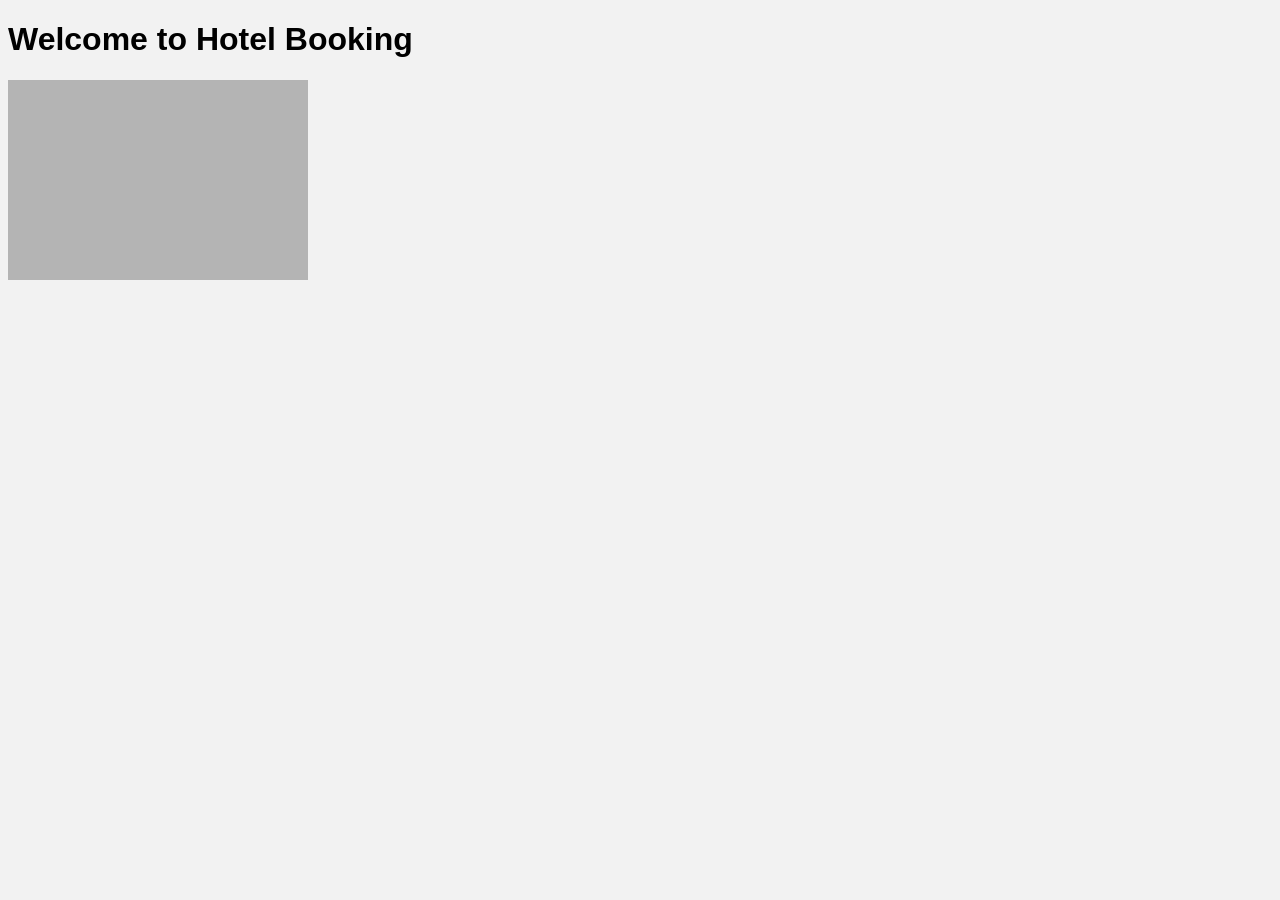
<file: index.html>
<!DOCTYPE html>
<html>
<head>
  <title>Hotel Booking</title>
  <link rel="stylesheet" href="style.css">
</head>
<body>
  <h1>Welcome to Hotel Booking</h1>
  <img src="hotel.jpg" alt="Hotel Image" width="300">
  <script src="script.js"></script>
</body>
</html>
</file>
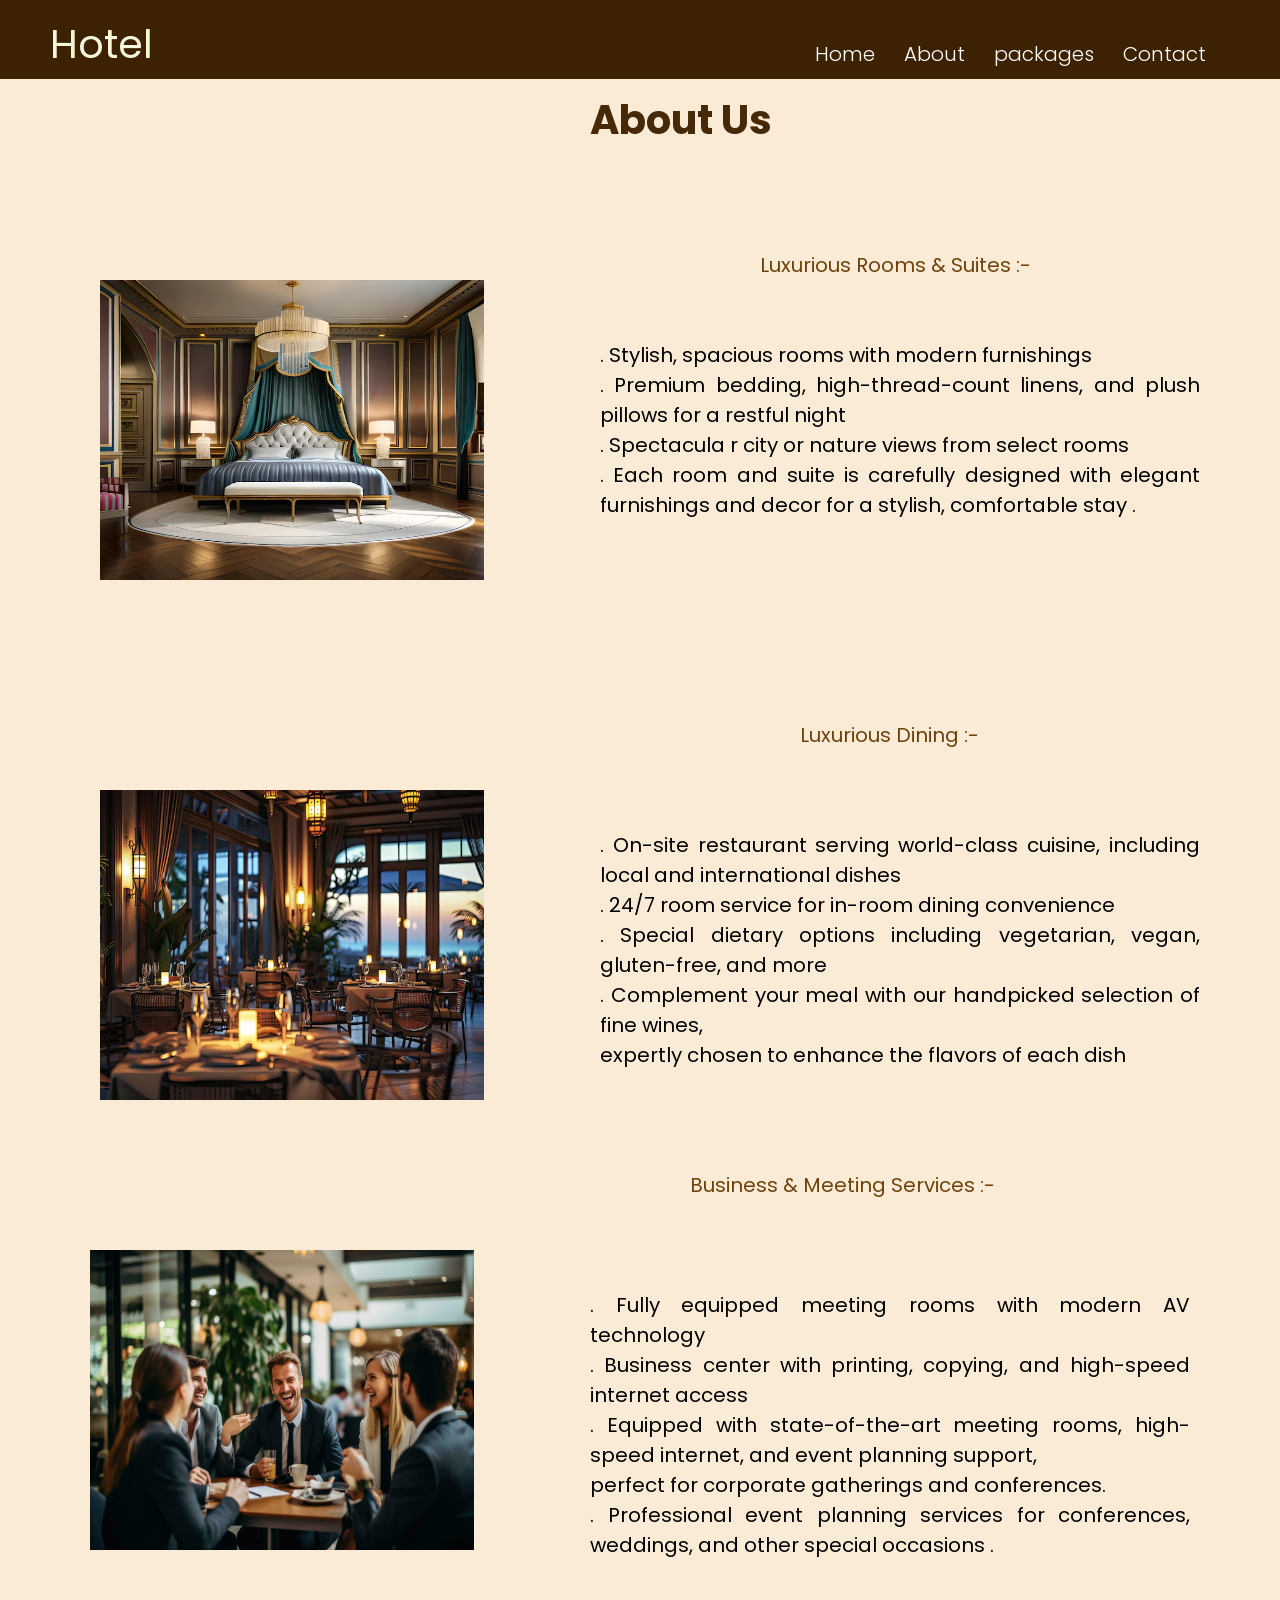
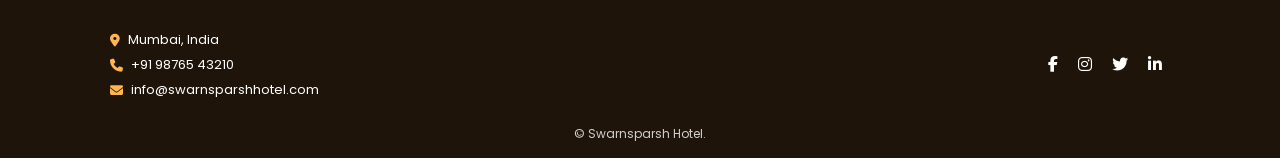
<file: project/about.html>
<html lang="en">
<head>
    <meta charset="UTF-8">
    <meta name="viewport" content="width=device-width, initial-scale=1.0">
    <title>Document</title>
    <link rel="preconnect" href="https://fonts.gstatic.com" crossorigin>
    <link href="https://fonts.googleapis.com/css2?family=Poppins:ital,wght@0,100;0,200;0,300;0,400;0,500;0,600;0,700;0,800;0,900;1,100;1,200;1,300;1,400;1,500;1,600;1,700;1,800;1,900&display=swap" rel="stylesheet">
    <link rel="stylesheet" href="https://cdnjs.cloudflare.com/ajax/libs/font-awesome/6.1.1/css/all.min.css" integrity="sha512-KfkfwYDsLkIlwQp6LFnl8zNdLGxu9YAA1QvwINks4PhcElQSvqcyVLLD9aMhXd13uQjoXtEKNosOWaZqXgel0g==" crossorigin="anonymous" referrerpolicy="no-referrer" /> 
</head>
    <link rel="stylesheet" href="./about.css">
</head>
<body>
    <section class="header">
        <nav class="navbar">
            <div class="logo">
                <h1>Hotel</h1>
            </div>
            <div class="link">
                <a href="./home.html">Home</a>
                <a href="./about.html">About</a>
                <a href="./package.html">packages</a>
                <a href="./contact.html">Contact</a>
            </div>
        </nav>
    </section>
    <section class="about">

    <div id="us">
        <h1>About Us</h1>
        <img src="./img/ar1.avif" alt="" height="300px" width="30%">
       
         <h3>Luxurious Rooms & Suites :-</h3> 
         <br><br><br>
         <p>
         . Stylish, spacious rooms with modern furnishings<br>
         . Premium bedding, high-thread-count linens, and plush pillows for a restful night<br>
         . Spectacula   r city or nature views from select rooms<br>
         . Each room and suite is carefully designed with elegant furnishings and decor for a stylish, comfortable stay .<br>
    
        </p>
    </div>
    <div id="us2">
        <img src="./img/ar2.avif" alt="" height="310px" width="30%">
        <h3> Luxurious Dining :-</h3>
        <br><br><br>
        <p>
         <br>
          . On-site restaurant serving world-class cuisine, including local and international dishes<br>
          . 24/7 room service for in-room dining convenience<br>
          .  Special dietary options including vegetarian, vegan, gluten-free, and more<br>
          . Complement your meal with our handpicked selection of fine wines,<br>
           expertly chosen to enhance the flavors of each dish<br>
        </p>
    </div>
    <div id="us3">
          <img src="./img/ar3.jpg" alt="" height="300px" width="30%">
          <h3>Business & Meeting Services :-</h3>
          <p>
              .  Fully equipped meeting rooms with modern AV technology<br>
              .  Business center with printing, copying, and high-speed internet access<br>
              .  Equipped with state-of-the-art meeting rooms, high-speed internet, and event planning support,<br> perfect for corporate gatherings and conferences.<br>
              .   Professional event planning services for conferences, weddings, and other special occasions .<br>
          </p>
    </div>
</section>

 <!-- Footer Section -->
 <footer class="footer">
    <div class="footer-container">
        <div class="footer-info">
            <p><i class="fas fa-map-marker-alt"></i> Mumbai, India</p>
            <p><i class="fas fa-phone"></i> +91 98765 43210</p>
            <p><i class="fas fa-envelope"></i> info@swarnsparshhotel.com</p>
        </div>
        <div class="footer-social">
            <a href="#"><i class="fab fa-facebook-f"></i></a>
            <a href="#"><i class="fab fa-instagram"></i></a>
            <a href="#"><i class="fab fa-twitter"></i></a>
            <a href="#"><i class="fab fa-linkedin-in"></i></a>
        </div>
    </div>
    <p class="footer-bottom">© <span id="year"></span> Swarnsparsh Hotel.</p>
</footer>

</body>
</html>
</file>
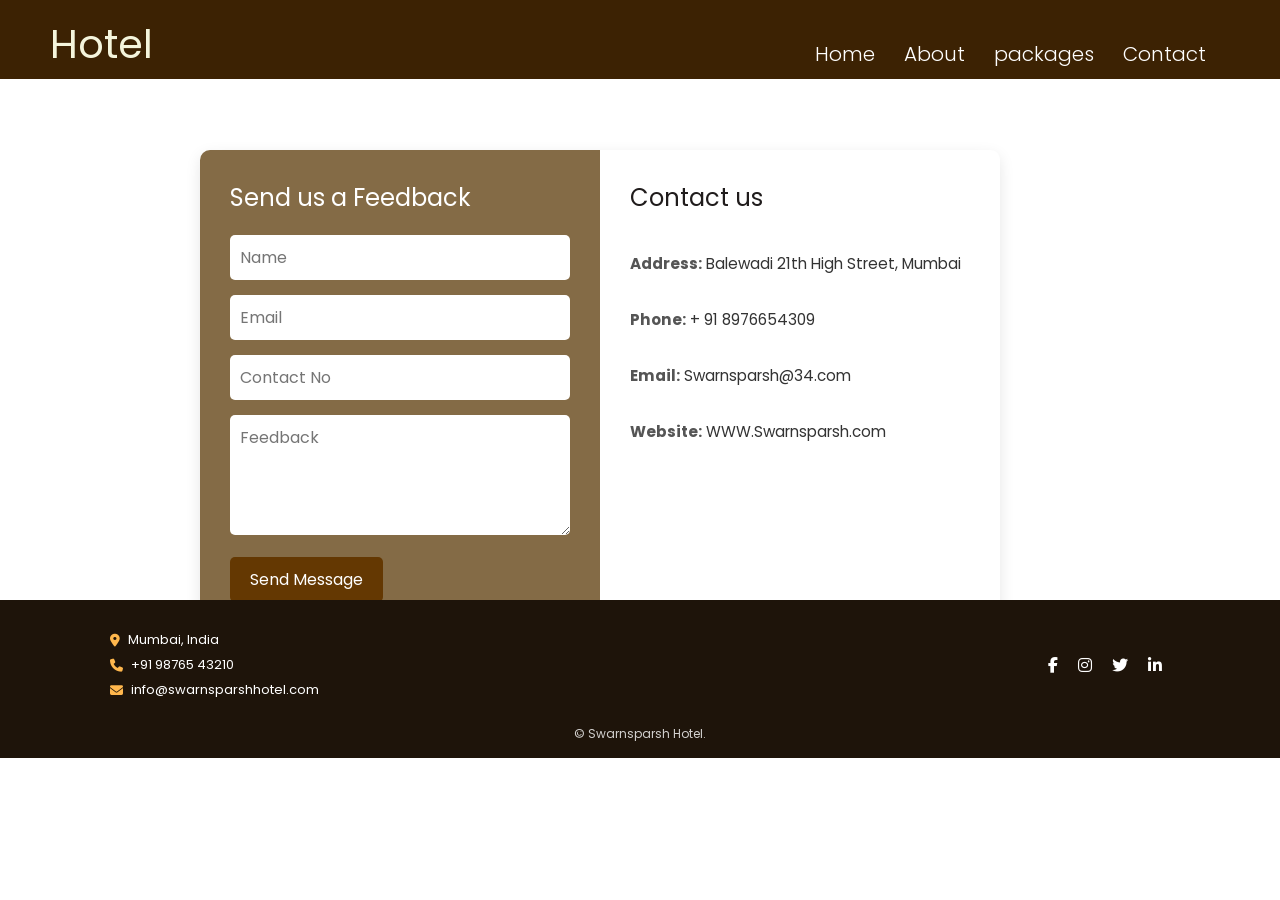
<file: project/contact.html>
<!DOCTYPE html>
<html lang="en">
<head>
    <meta charset="UTF-8">
    <meta name="viewport" content="width=device-width, initial-scale=1.0">
    <title>Contact Form with Overlay</title>
    <link rel="preconnect" href="https://fonts.gstatic.com" crossorigin>
    <link href="https://fonts.googleapis.com/css2?family=Poppins:ital,wght@0,100;0,200;0,300;0,400;0,500;0,600;0,700;0,800;0,900;1,100;1,200;1,300;1,400;1,500;1,600;1,700;1,800;1,900&display=swap" rel="stylesheet">
    <link rel="stylesheet" href="https://cdnjs.cloudflare.com/ajax/libs/font-awesome/6.1.1/css/all.min.css" integrity="sha512-KfkfwYDsLkIlwQp6LFnl8zNdLGxu9YAA1QvwINks4PhcElQSvqcyVLLD9aMhXd13uQjoXtEKNosOWaZqXgel0g==" crossorigin="anonymous" referrerpolicy="no-referrer" /> 
</head>
    <link rel="stylesheet" href="contact.css">
</head>
<body>  

   <section class="header">

        <nav class="navbar">
            <div class="logo">
                <h1>Hotel</h1>
            </div>
            <div class="link">
                <a href="./home.html">Home</a>
                <a href="./about.html">About</a>
                <a href="./package.html">packages</a>
                <a href="./contact.html">Contact</a>
            </div>
        </nav>
    </section>
    <div class="contact-container">
        <div class="contact-form">
            <h2>Send us a Feedback</h2>
            <form action="#" method="post">
                <input type="text" placeholder="Name" required>
                <input type="email" placeholder="Email" required>
                <input type="text" placeholder="Contact No" required>
                <textarea rows="4" placeholder="Feedback" required></textarea>
                <button type="submit">Send Message</button>
            </form>
        </div>
        <div class="contact-info">
            <h2>Contact us</h2>
            <BR>
            <ul>
                <li><strong>Address:</strong>  Balewadi 21th High Street, Mumbai</li><br>
                <li><strong>Phone:</strong> + 91 8976654309</li><br>
                <li><strong>Email:</strong> Swarnsparsh@34.com</li><br>
                <li><strong>Website:</strong> WWW.Swarnsparsh.com</li><br>
            </ul>
        </div>
    </div>


    <script>
        document.addEventListener("DOMContentLoaded", function() {
            const form = document.querySelector("form");

            form.addEventListener("submit", function(event) {
                event.preventDefault(); // Prevent default form submission

                alert("Your feedback has been successfully submitted!"); // Show the alert dialog
                form.reset(); // Reset the form fields after submission (optional)
            });
        });
    </script>


 <!-- Footer Section -->
 <footer class="footer">
    <div class="footer-container">
        <div class="footer-info">
            <p><i class="fas fa-map-marker-alt"></i> Mumbai, India</p>
            <p><i class="fas fa-phone"></i> +91 98765 43210</p>
            <p><i class="fas fa-envelope"></i> info@swarnsparshhotel.com</p>
        </div>
        <div class="footer-social">
            <a href="#"><i class="fab fa-facebook-f"></i></a>
            <a href="#"><i class="fab fa-instagram"></i></a>
            <a href="#"><i class="fab fa-twitter"></i></a>
            <a href="#"><i class="fab fa-linkedin-in"></i></a>
        </div>
    </div>
    <p class="footer-bottom">© <span id="year"></span> Swarnsparsh Hotel.</p>
</footer>

</body>
</html>
</file>
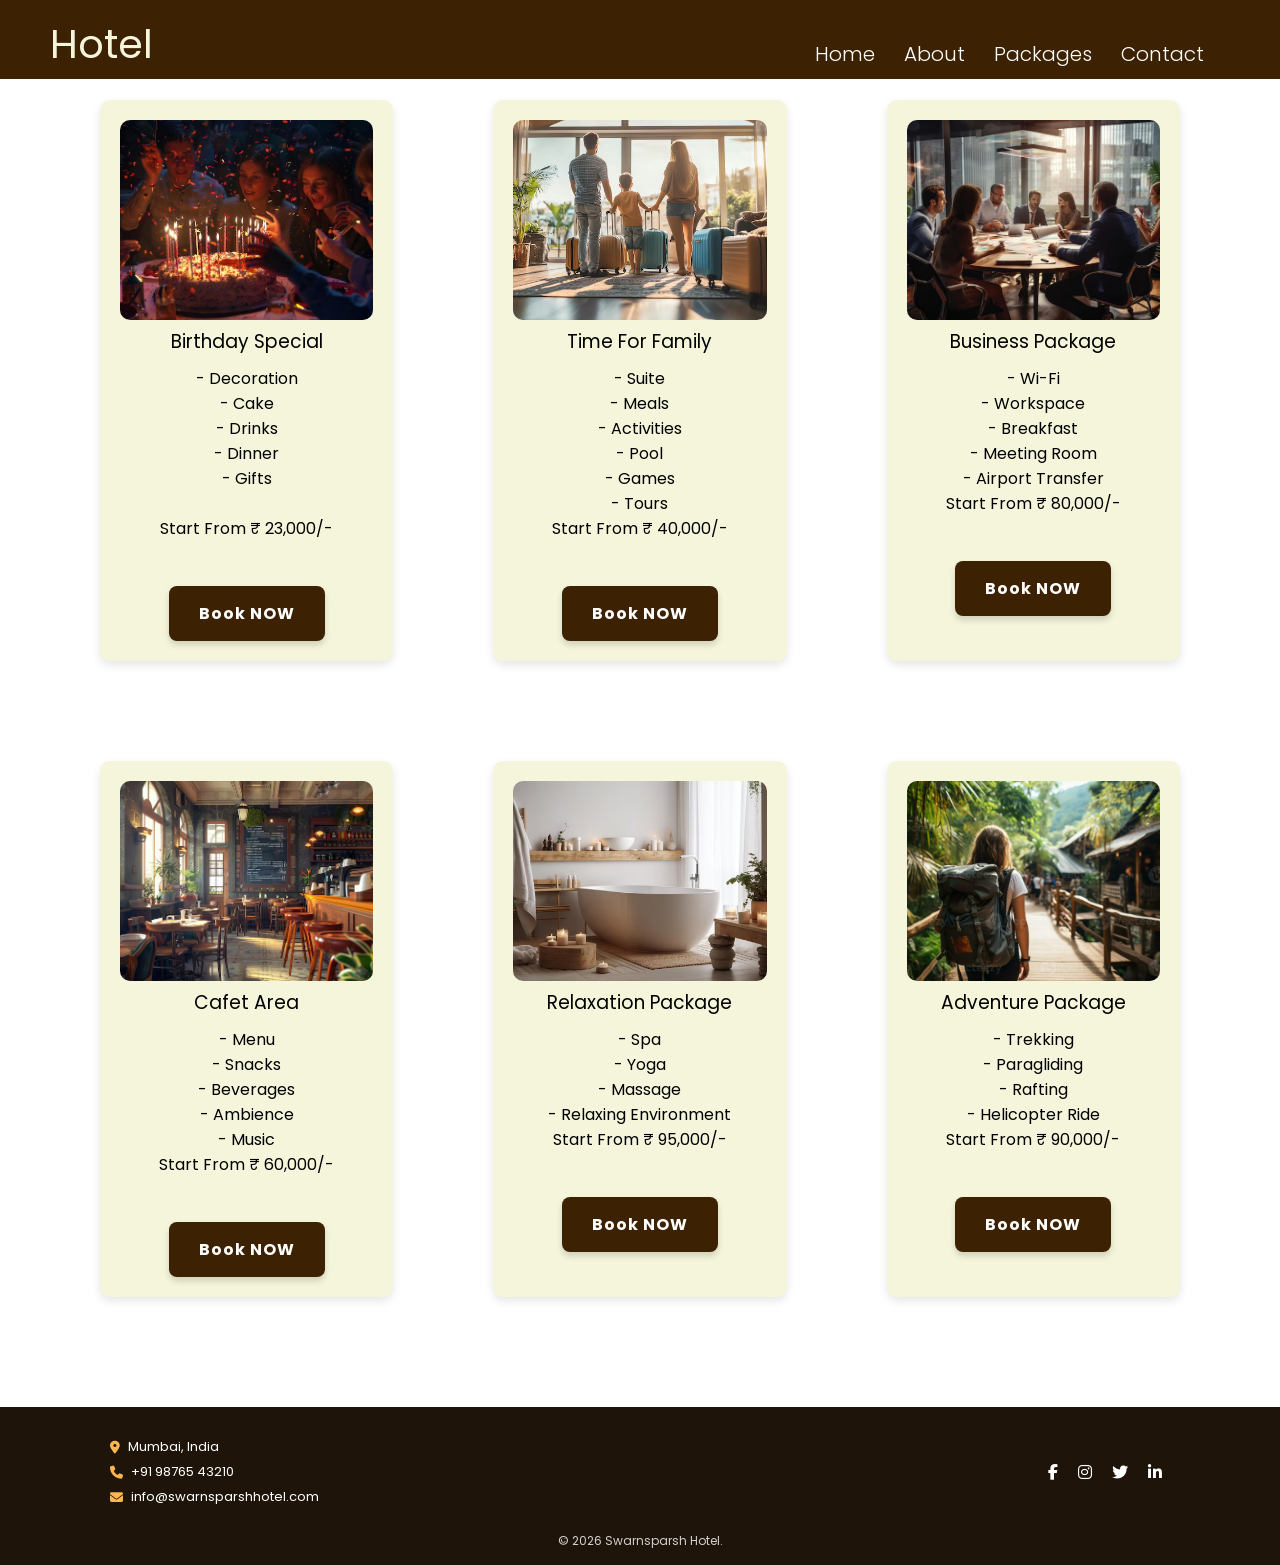
<file: project/package.html>
<!DOCTYPE html>
<html lang="en">

<head>
    <meta charset="UTF-8">
    <meta name="viewport" content="width=device-width, initial-scale=1.0">
    <title>Hotel Services</title>
    <link rel="stylesheet" href="package.css">
    <link rel="preconnect" href="https://fonts.gstatic.com" crossorigin>
    <link href="https://fonts.googleapis.com/css2?family=Poppins:ital,wght@0,100;0,200;0,300;0,400;0,500;0,600;0,700;0,800;0,900;1,100;1,200;1,300;1,400;1,500;1,600;1,700;1,800;1,900&display=swap" rel="stylesheet">
    
        <!-- Font Awesome CDN Link -->
        <link rel="stylesheet" href="https://cdnjs.cloudflare.com/ajax/libs/font-awesome/6.4.2/css/all.min.css">
</head>

<body>
    <section class="header">
        <nav class="navbar">
            <div class="logo">
                <h1>Hotel</h1>
            </div>
            <div class="link">
                <a href="./home.html">Home</a>
                <a href="./about.html">About</a>
                <a href="./package.html">Packages</a>
                <a href="./contact.html">Contact</a>
            </div>
        </nav>
    </section>

    <!--<section class="services">
        <div class="heading">
            <h1>Services</h1>
        </div>-->

        <section class="package-cards">
            <!-- First Card -->
            <article class="card">
                <img src="./img/img5.avif" alt="Birthday Special" height="200px" width="300px">
                <h1>Birthday Special</h1>
                <p>
                    - Decoration<br>
                    - Cake<br>
                    - Drinks<br>
                    - Dinner<br>
                    - Gifts<br><br>
                    Start From ₹ 23,000/-
                </p>
                <br>
                <button class="book-now" data-service="Birthday Special">Book NOW</button>
            </article>

            <!-- Second Card -->
            <article class="card">
                <img src="./img/img2.avif" alt="Time For Family" height="200px" width="300px">
                <h1>Time For Family</h1>
                <p>
                    - Suite<br>
                    - Meals<br>
                    - Activities<br>
                    - Pool<br>
                    - Games<br>
                    - Tours<br>
                    Start From ₹ 40,000/-
                </p>
                <br>
                <button class="book-now" data-service="Time For Family">Book NOW</button>
            </article>

             <!-- Third Card -->
             <article class="card">
                <img src="./img/img4.avif" alt="Business Package" height="200px" width="300px">
                <h1>Business Package</h1>
                <p>
                    - Wi-Fi<br>
                    - Workspace<br>
                    - Breakfast<br>
                    - Meeting Room<br>
                    - Airport Transfer<br>
                    Start From ₹ 80,000/-
                </p>
                <br>
                <button class="book-now" data-service="Business Package">Book NOW</button>
            </article>

            <!-- Fourth Card -->
            <article class="card">
                <img src="./img/img3.avif" alt="Cafet Area" height="200px" width="300px">
                <h1>Cafet Area</h1>
                <p>
                    - Menu<br>
                    - Snacks<br>
                    - Beverages<br>
                    - Ambience<br>
                    - Music<br>
                    Start From ₹ 60,000/-
                </p>
                <br>
                <button class="book-now" data-service="Cafet Area">Book NOW</button>
            </article>

            <!-- Fifth Card -->
            <article class="card">
                <img src="./img/c11.avif" alt="Relaxation Package" height="200px" width="300px">
                <h1>Relaxation Package</h1>
                <p>
                    - Spa<br>
                    - Yoga<br>
                    - Massage<br>
                    - Relaxing Environment<br>
                    Start From ₹ 95,000/-
                </p>
                <br>
                <button class="book-now" data-service="Relaxation Package">Book NOW</button>
            </article>

            <!-- Sixth Card -->
            <article class="card">
                <img src="./img/c2.jpg" alt="Adventure Package" height="200px" width="300px">
                <h1>Adventure Package</h1>
                <p>
                    - Trekking<br>
                    - Paragliding<br>
                    - Rafting<br>
                    - Helicopter Ride<br>
                    Start From ₹ 90,000/-
                </p>
                <br>
                <button class="book-now" data-service="Adventure Package">Book NOW</button>
                <!--<button style="background-color: rgb(104, 74, 37); color: white;">Book NOW</button>-->

            </article>

            <!-- Other cards omitted for brevity -->
        </section>
    </section>

    <!-- Booking Modal -->
    <div id="bookingModal" class="modal">
        <div class="modal-content">
            <span class="close">&times;</span>
            <h2>Complete Your Booking</h2>
            <form id="bookingForm">
                <label for="name">Name:</label>
                <input type="text" id="name" name="name" required>

                <label for="phone">Phone:</label>
                <input type="tel" id="phone" name="phone" required>

                <label for="service">Selected Service:</label>
                <input type="text" id="service" name="service" readonly required>

                <button type="submit" id="submitBooking">Submit Booking</button>
            </form>
        </div>
    </div>

     <!-- Footer Section -->
<footer class="footer">
    <div class="footer-container">
        <div class="footer-info">
            <p><i class="fas fa-map-marker-alt"></i> Mumbai, India</p>
            <p><i class="fas fa-phone"></i> +91 98765 43210</p>
            <p><i class="fas fa-envelope"></i> info@swarnsparshhotel.com</p>
        </div>
        <div class="footer-social">
            <a href="#"><i class="fab fa-facebook-f"></i></a>
            <a href="#"><i class="fab fa-instagram"></i></a>
            <a href="#"><i class="fab fa-twitter"></i></a>
            <a href="#"><i class="fab fa-linkedin-in"></i></a>
        </div>
    </div>
    <p class="footer-bottom">© <span id="year"></span> Swarnsparsh Hotel.</p>
</footer>

    <!-- Link to External JS -->
    <script src="script.js"></script>
</body>
</html>
</file>
<file: style.css>
body { font-family: Arial; background-color: #f2f2f2; }
</file>
<file: project/about.css>
.header .navbar{
    position: absolute;
    top: -1px;
    left: -10px;
    height: 5rem;
    width: 1290px;
    background-color: rgb(60,34,3);
}
.header .navbar a{
    font-size: 20px;
    color: white;
    text-decoration: none;
    margin-left: 25px;
    position: relative;
    top: -20px;
    left: 800px;
    font-weight: 300;
}
.header .logo h1{
    color: beige;
    font-size: 40px;
    position: relative;
    left: 60px;
    top: 15px;
}

* {
    margin: 0;
    padding: 0;
    box-sizing: border-box;
    font-family: "Poppins" , sans-serif;
    font-weight: 400;
    font-style: normal;
}
 
.about{
    top: 300px;
    height: 1600px;
    width: 102%;
    background-color: antiquewhite;
}
.about .content{
    height: 100px;
    display: flex;
    align-items: center;
    justify-content: center;
}

.about{
    background-color: antiquewhite;
}

#us img, #us2 img, #us3 img{
    position: absolute;
    opacity: 0;
    animation: fadeIn 1.5s forwards;
}

@keyframes fadeIn {
    from {
        opacity: 0;
    }
    to {
        opacity: 1;
    }
}

#us img{
    top: 280px;
    left: 100px;
}

#us h1{
    font-size: 40px;
    font-weight: 700;
    color:rgb(70, 41, 6);
    position: absolute;
    left: 590px;
    top: 90px;
    text-transform: capitalize;
}

#us h3{
    font-size: 20px;
    left: 760px;
    top: 250px;
    position: absolute;
    color: rgb(110, 67, 14);
}

.about #us p{
    font-size: 20px;
    position: absolute;
    top: 340px;
    left: 600px;
    max-width: 600px;
    text-align: justify;
}

#us2 img{
    top: 790px;
    left: 100px;
}

#us2 h3{
    font-size: 20px;
    left: 800px;
    top: 720px;
    position: absolute;
    color: rgb(110, 67, 14);
}

.about #us2 p{
    font-size: 20px;
    position: absolute;
    top: 800px;
    left: 600px;
    max-width: 600px;
    text-align: justify;
}

#us3 img{
    top: 1250px;
    left: 90px;
}

#us3 h3{
    font-size: 20px;
    left: 690px;
    top: 1170px;
    position: absolute;
    color: rgb(110, 67, 14);
}

.about #us3 p{
    font-size: 20px;
    position: absolute;
    top: 1290px;
    left: 590px;
    max-width: 600px;
    text-align: justify;
}
/* Footer */
.footer {
    width: 100%;
    background: rgb(30, 20, 10);
    color: white;
    text-align: center;
    padding: 15px 0;
    font-size: 14px;
    position: relative;
    top: 0px;
    left: 0;
}

.footer-container {
    display: flex;
    justify-content: space-between;
    align-items: center;
    max-width: 1100px;
    margin: 0 auto;
    padding: 10px 20px;
    flex-wrap: wrap;
}

.footer-info p {
    margin: 5px 0;
    font-size: 13px;
    display: flex;
    align-items: center;
    gap: 8px;
}

.footer-info i {
    color: rgb(255, 183, 77);
}

.footer-social a {
    color: white;
    font-size: 16px;
    margin: 0 8px;
    transition: transform 0.3s ease, color 0.3s ease;
}

.footer-social a:hover {
    color: rgb(255, 183, 77);
    transform: scale(1.2);
}

.footer-bottom {
    margin-top: 10px;
    font-size: 12px;
    opacity: 0.8;
}
</file>
<file: project/contact.css>
.header .navbar{
    position: absolute;
    top: -1px;
    left: -10px;
    height: 5rem;
    width: 1300px;
    background-color: rgb(60,34,3);
}
.header .navbar a{
    font-size: 20px;
    color: white;
    text-decoration: none;
    margin-left: 25px;
    position: relative;
    top: -20px;
    left: 800px;
    font-weight: 300;
}
.header .logo h1{
    color: beige;
    font-size: 40px;
    position: relative;
    left: 60px;
    top: 15px;
}

* {
    margin: 0;
    padding: 0;
    box-sizing: border-box;
    font-family: "Poppins" , sans-serif;
    font-weight: 400;
    font-style: normal;
}

.contact-container {
    position: absolute;
    top: 150px;
    display: flex;
    width: 800px;
    background: #fff;
    box-shadow: 0 5px 15px rgba(0, 0, 0, 0.1);
    border-radius: 10px;
    overflow: hidden;
    left: 200px;

}


.contact-form {
    background:rgb(132,107,70);
    color: #fff;
    padding: 30px;
    flex: 1;
}

.contact-form h2 {
    margin-bottom: 20px;
    font-size: 1.5em;
}
.contact-form input,
.contact-form textarea {
    width: 100%;
    margin-bottom: 15px;
    padding: 10px;
    border: none;
    border-radius: 5px;
    font-size: 1em;
}

.contact-form input:focus,
.contact-form textarea:focus {
    outline: none;
}

.contact-form button {
    background-color: rgb(100, 56, 2);
    color: #fff;
    border: none;
    padding: 10px 20px;
    font-size: 1em;
    border-radius: 5px;
    cursor: pointer;
}

.contact-form button:hover {
    background-color:black ;
}


.contact-info {
    padding: 30px;
    flex: 1;
    background: white;
}  

.contact-info h2 {
    margin-bottom: 10px;
    font-size: 1.5em;
    color: #201c1c;
}

.contact-info p {
    margin-bottom: 20px;
    color: #666;
    font-size: 0.95em;
    line-height: 1.4;
}

.contact-info ul {
    list-style: none;
    line-height: 1.8;
}

.contact-info li {
    font-size: 0.95em;
    color: #333;
}

.contact-info strong {
    font-weight: bold;
    color: #555;
}


/* Footer */
.footer {
    width: 100%;
    background: rgb(30, 20, 10);
    color: white;
    text-align: center;
    padding: 15px 0;
    font-size: 14px;
    position: relative;
    top: 600px;
    left: 0;
}

.footer-container {
    display: flex;
    justify-content: space-between;
    align-items: center;
    max-width: 1100px;
    margin: 0 auto;
    padding: 10px 20px;
    flex-wrap: wrap;
}

.footer-info p {
    margin: 5px 0;
    font-size: 13px;
    display: flex;
    align-items: center;
    gap: 8px;
}

.footer-info i {
    color: rgb(255, 183, 77);
}

.footer-social a {
    color: white;
    font-size: 16px;
    margin: 0 8px;
    transition: transform 0.3s ease, color 0.3s ease;
}

.footer-social a:hover {
    color: rgb(255, 183, 77);
    transform: scale(1.2);
}

.footer-bottom {
    margin-top:10px;
    font-size: 12px;
    opacity: 0.8;
}
</file>
<file: project/package.css>
.header .navbar{
    position: absolute;
    top: -1px;
    left: -10px;
    height: 5rem;
    width: 1290px;
    background-color: rgb(60,34,3);
}
.header .navbar a{
    font-size: 20px;
    color: white;
    text-decoration: none;
    margin-left: 25px;
    position: relative;
    top: -20px;
    left: 800px;
    font-weight: 300;
}
.header .logo h1{
    color: beige;
    font-size: 40px;
    position: relative;
    left: 60px;
    top: 15px;
}

* {
    margin: 0;
    padding: 0;
    box-sizing: border-box;
    font-family: "Poppins" , sans-serif;
    font-weight: 400;
    font-style: normal;
}
.heading {
    text-align: center;
    margin-bottom: 40px;
    margin-top: 30px;
    color: #5e3707;
}

.package-cards {
    display: grid;
    grid-template-columns: repeat(3, 1fr);
    gap: 100px;
    padding: 100px;
}

.card {
    background-color: #f5f5dc;
    border-radius: 10px;
    padding: 20px;
    box-shadow: 0 4px 10px rgba(0, 0, 0, 0.1);
    text-align: center;
    transition: transform 0.3s ease;
}

.card:hover {
    transition:0.5s;
    transform: scale(1.05);
}

.card img {
    width: 100%;
    height: 200px;
    object-fit: cover;
    border-radius: 10px;
}

.card h2 {
    margin-top: 20px;
    font-size: 1.5rem;
}

.card p {
    margin-top: 10px;
    font-size: 1rem;
}

/* Book NOW Button Styling */
.book-now {
    margin-top: 20px;
    padding: 15px 30px;
    background-color: rgb(60, 34, 3);
    color: white;
    font-size: 16px;
    font-weight: bold;
    border: none;
    cursor: pointer;
    border-radius: 8px;
    transition: background-color 0.3s ease, transform 0.2s ease;
    box-shadow: 0 4px 6px rgba(0, 0, 0, 0.15);
    letter-spacing: 1px;
}

.book-now:hover {
    background-color: rgb(50, 29, 3);
    transform: scale(1.1);
    transition: 0.5s;
}

.book-now:active {
    background-color: rgb(60, 34, 3);
    transform: scale(0.95);
}

@media (max-width: 768px) {
    .book-now {
        padding: 12px 25px;
        font-size: 16px;
    }
}

.modal {
    display: none;
    position: fixed;
    z-index: 1;
    left: 0;
    top: 1%;
    width: 100%;
    height: auto;
    background-color: rgba(0, 0, 0, 0.5);
}

.modal-content {
    background-color: white;
    margin: 0 auto;
    padding: 20px;
    border: 1px solid #888;
    width: 80%;
    max-width: 500px;
    text-align: center;
    border-radius: 8px;
    box-shadow: 0px 4px 8px rgba(0, 0, 0, 0.1);
}

.close {
    color: #aaa;
    font-size: 28px;
    font-weight: bold;
    position: absolute;
    top: 10px;
    right: 20px;
}

.close:hover,
.close:focus {
    color: black;
    text-decoration: none;
    cursor: pointer;
}

form {
    display: flex;
    flex-direction: column;
    gap: 15px;
}

input[type="text"],
input[type="email"],
input[type="tel"] {
    padding: 10px;
    font-size: 16px;
    width: 100%;
    border-radius: 4px;
    border: 1px solid #ccc;
}

button[type="submit"] {
    background-color: #4CAF50;
    color: white;
    padding: 10px;
    font-size: 16px;
    border: none;
    cursor: pointer;
    border-radius: 4px;
}

button[type="submit"]:hover {
    background-color: #45a049;
}



/* Footer */
.footer {
    width: 100%;
    background: rgb(30, 20, 10);
    color: white;
    text-align: center;
    padding: 15px 0;
    font-size: 14px;
    position: relative;
    top: 10px;
    left: 0;
}

.footer-container {
    display: flex;
    justify-content: space-between;
    align-items: center;
    max-width: 1100px;
    margin: 0 auto;
    padding: 10px 20px;
    flex-wrap: wrap;
}

.footer-info p {
    margin: 5px 0;
    font-size: 13px;
    display: flex;
    align-items: center;
    gap: 8px;
}

.footer-info i {
    color: rgb(255, 183, 77);
}

.footer-social a {
    color: white;
    font-size: 16px;
    margin: 0 8px;
    transition: transform 0.3s ease, color 0.3s ease;
}

.footer-social a:hover {
    color: rgb(255, 183, 77);
    transform: scale(1.2);
}

.footer-bottom {
    margin-top: 10px;
    font-size: 12px;
    opacity: 0.8;
}
</file>
